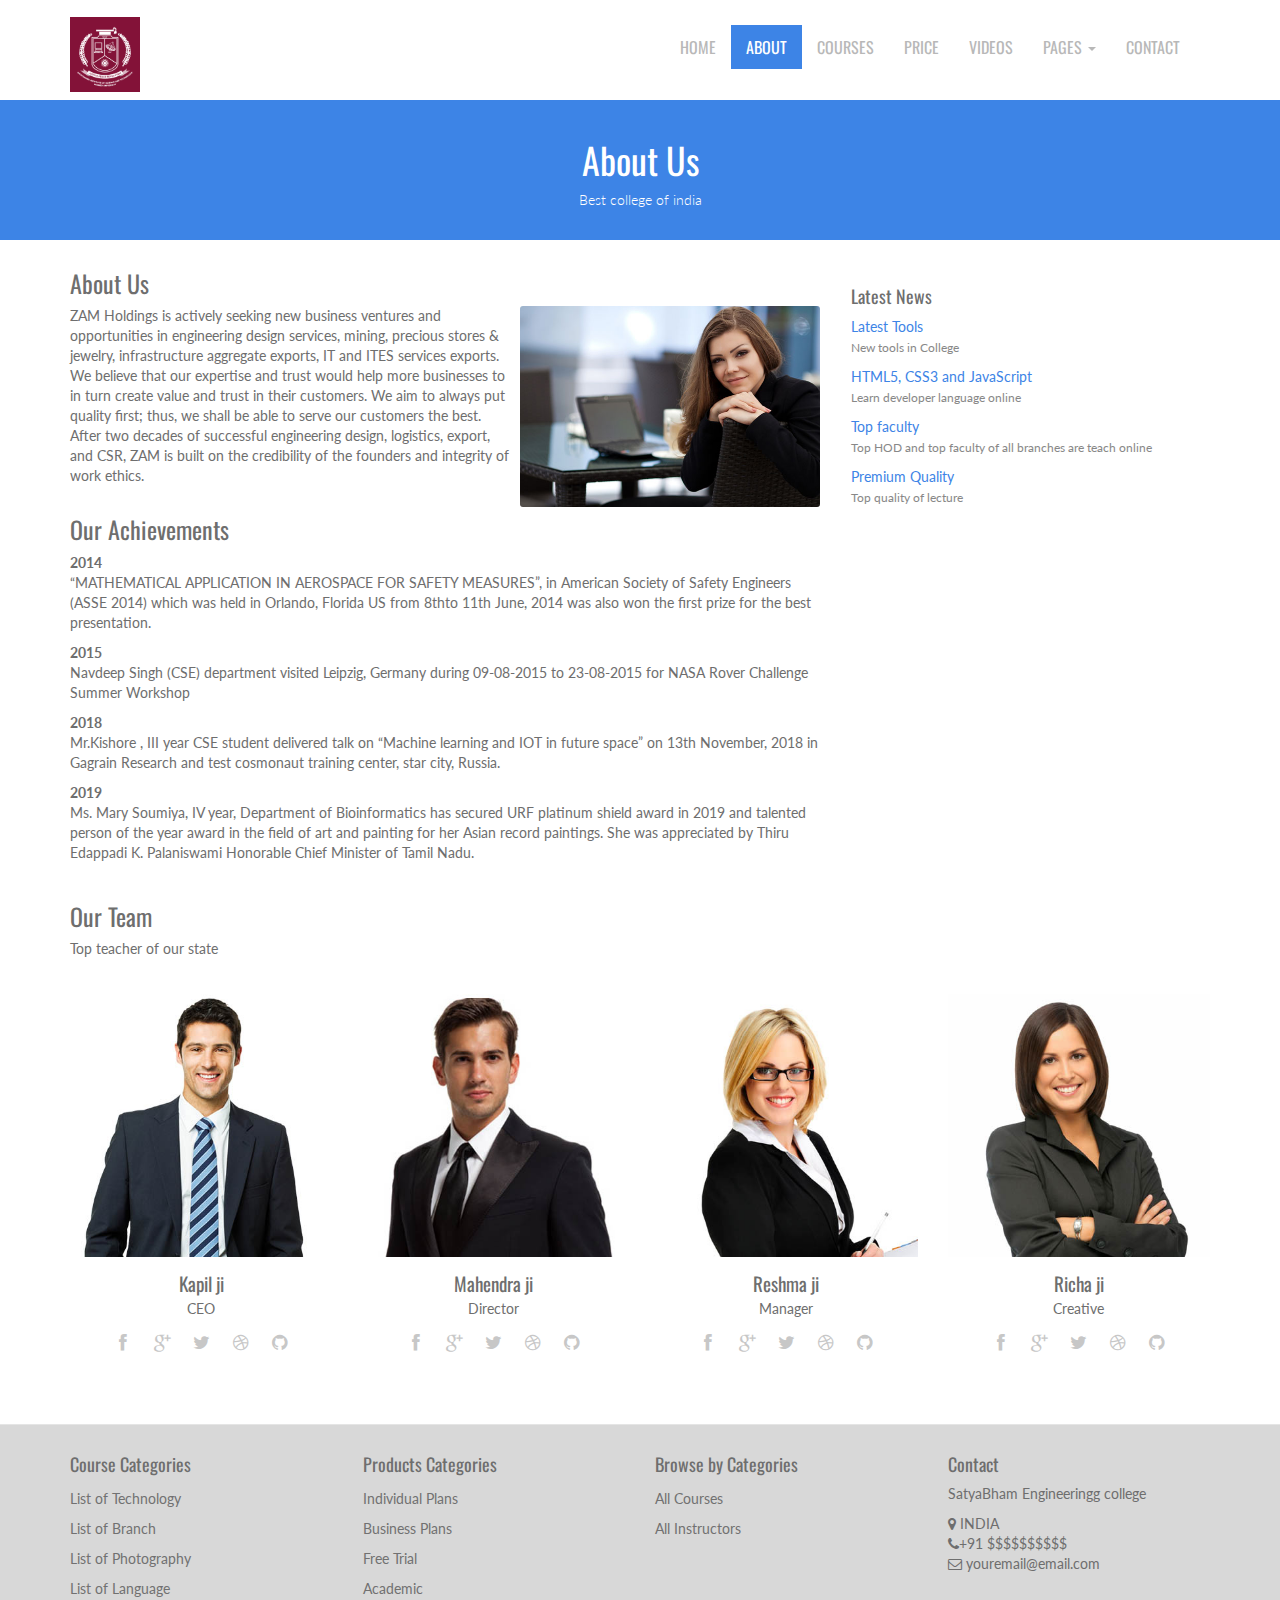
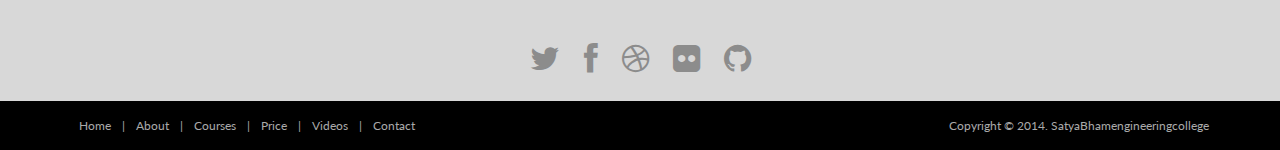
<file: about.html>
<!DOCTYPE html>
<html lang="en">
<head>
    <meta charset="utf-8">
    <meta name="viewport" content="width=device-width, initial-scale=1.0">
    <meta name="description" content="free-educational-responsive-web-template-webEdu">
    <meta name="author" content="webThemez.com">
    <title>Get Education online</title>
    <link rel="favicon" href="assets/images/favicon.png">
    <link rel="stylesheet" media="screen" href="http://fonts.googleapis.com/css?family=Open+Sans:300,400,700">
    <link rel="stylesheet" href="assets/css/bootstrap.min.css">
    <link rel="stylesheet" href="assets/css/font-awesome.min.css">
    <!-- Custom styles for our template -->
    <link rel="stylesheet" href="assets/css/bootstrap-theme.css" media="screen">
    <link rel="stylesheet" href="assets/css/style.css">
    <!-- HTML5 shim and Respond.js IE8 support of HTML5 elements and media queries -->
    <!--[if lt IE 9]>
	<script src="assets/js/html5shiv.js"></script>
	<script src="assets/js/respond.min.js"></script>
	<![endif]-->
</head>

<body>
    <!-- Fixed navbar -->
    <div class="navbar navbar-inverse">
        <div class="container">
            <div class="navbar-header">
                <!-- Button for smallest screens -->
                <button type="button" class="navbar-toggle" data-toggle="collapse" data-target=".navbar-collapse"><span class="icon-bar"></span><span class="icon-bar"></span><span class="icon-bar"></span></button>
                <a class="navbar-brand" href="index.html">
                    <img src="assets/images/logo.png" alt="Techro HTML5 template"></a>
            </div>
            <div class="navbar-collapse collapse">
                <ul class="nav navbar-nav pull-right mainNav">
                    <li><a href="index.html">Home</a></li>
                    <li class="active"><a href="about.html">About</a></li>
                   	<li><a href="courses.html">Courses</a></li>
					<li><a href="price.html">Price</a></li>
					<li><a href="videos.html">Videos</a></li>
                    <li class="dropdown">
                        <a href="#" class="dropdown-toggle" data-toggle="dropdown">Pages <b class="caret"></b></a>
                        <ul class="dropdown-menu">
                            <li><a href="sidebar-right.html">Right Sidebar</a></li>
                            <li><a href="#">Dummy Link1</a></li>
                            <li><a href="#">Dummy Link2</a></li>
                            <li><a href="#">Dummy Link3</a></li>
                        </ul>
                    </li>
                    <li><a href="contact.html">Contact</a></li>
                </ul>
            </div>
            <!--/.nav-collapse -->
        </div>
    </div>
    <!-- /.navbar -->

 	<header id="head" class="secondary">
            <div class="container">
                    <h1>About Us</h1>
                    <p>Best college of india</p>
                </div>
    </header>


    <!-- container -->
    <section class="container">
        <div class="row">
            <!-- main content -->
            <section class="col-sm-8 maincontent">
                <h3>About Us</h3>
                <p>
                    <img src="assets/images/about.jpg" alt="" class="img-rounded pull-right" width="300">
                    ZAM Holdings is actively seeking new business ventures and opportunities in engineering design services, mining, precious stores & jewelry, infrastructure aggregate exports, IT and ITES services exports. We believe that our expertise and trust would help more businesses to in turn create value and trust in their customers. We aim to always put quality first; thus, we shall be able to serve our customers the best. After two decades of successful engineering design, logistics, export, and CSR, ZAM is built on the credibility of the founders and integrity of work ethics.

                </p>
                
                <h3>Our Achievements</h3>
                <strong>2014</strong>
                <p>“MATHEMATICAL APPLICATION IN AEROSPACE FOR SAFETY MEASURES”, in American Society of Safety

Engineers (ASSE 2014) which was held in Orlando, Florida US from 8thto 11th June, 2014 was also won the first

prize for the best presentation.</p>
                <strong>2015</strong>
                <p>Navdeep Singh (CSE) department visited Leipzig, Germany during 09-08-2015 to 23-08-2015 for NASA Rover

Challenge Summer Workshop</p>
                <strong>2018</strong>
                <p>Mr.Kishore ,  III year CSE student delivered talk on “Machine learning and IOT in future space” on  13th November, 2018 in

Gagrain Research and test cosmonaut training center, star city, Russia.</p>
				<strong>2019</strong>
                <p>Ms. Mary Soumiya, IV year, Department of Bioinformatics has secured URF platinum shield award in 2019 and talented person of the year award in the field of art and painting for her Asian record paintings. She was appreciated by Thiru Edappadi K. Palaniswami Honorable Chief Minister of Tamil Nadu.
			</section>
			<!-- /main -->

            <!-- Sidebar -->
            <aside class="col-sm-4 sidebar sidebar-right">

                <div class="panel">
                    <h4>Latest News</h4>
                    <ul class="list-unstyled list-spaces">
                        <li><a href="">Latest Tools</a><br>
                            <span class="small text-muted">New tools in College</span></li>
                        <li><a href="">HTML5, CSS3 and JavaScript</a><br>
                            <span class="small text-muted">Learn developer language online</span></li>
                        <li><a href="">Top faculty </a><br>
                            <span class="small text-muted">Top HOD and top faculty of all branches are teach online</span></li>
                        <li><a href="">Premium Quality</a><br>
                            <span class="small text-muted">Top quality of lecture</span></li>
                    </ul>
                </div>

            </aside>
            <!-- /Sidebar -->

        </div>
    </section>
    <!-- /container -->
    <section class="team-content">
        <div class="container">
            <div class="row">
                <div class="col-md-12">
                    <h3>Our Team</h3>
                    <p>Top teacher of our state </p>
                    <br />
                </div>
            </div>
            <div class="row">

                <div class="col-md-3 col-sm-6 col-xs-6">
                    <!-- Team Member -->
                    <div class="team-member">
                        <!-- Image Hover Block -->
                        <div class="member-img">
                            <!-- Image  -->
                            <img class="img-responsive" src="assets/images/photo-1.jpg" alt="">
                        </div>
                        <!-- Member Details -->
                        <h4>Kapil ji</h4>
                        <!-- Designation -->
                        <span class="pos">CEO</span>
                        <div class="team-socials">
                            <a href="#"><i class="fa fa-facebook"></i></a>
                            <a href="#"><i class="fa fa-google-plus"></i></a>
                            <a href="#"><i class="fa fa-twitter"></i></a>
                            <a href="#"><i class="fa fa-dribbble"></i></a>
                            <a href="#"><i class="fa fa-github"></i></a>
                        </div>
                    </div>
                </div>
                <div class="col-md-3 col-sm-6 col-xs-6">
                    <!-- Team Member -->
                    <div class="team-member pDark">
                        <!-- Image Hover Block -->
                        <div class="member-img">
                            <!-- Image  -->
                            <img class="img-responsive" src="assets/images/photo-2.jpg" alt="">
                        </div>
                        <!-- Member Details -->
                        <h4>Mahendra ji </h4>
                        <!-- Designation -->
                        <span class="pos">Director</span>
                        <div class="team-socials">
                            <a href="#"><i class="fa fa-facebook"></i></a>
                            <a href="#"><i class="fa fa-google-plus"></i></a>
                            <a href="#"><i class="fa fa-twitter"></i></a>
                            <a href="#"><i class="fa fa-dribbble"></i></a>
                            <a href="#"><i class="fa fa-github"></i></a>
                        </div>
                    </div>
                </div>
                <div class="col-md-3 col-sm-6 col-xs-6">
                    <!-- Team Member -->
                    <div class="team-member pDark">
                        <!-- Image Hover Block -->
                        <div class="member-img">
                            <!-- Image  -->
                            <img class="img-responsive" src="assets/images/photo-3.jpg" alt="">
                        </div>
                        <!-- Member Details -->
                        <h4>Reshma ji</h4>
                        <!-- Designation -->
                        <span class="pos">Manager</span>
                        <div class="team-socials">
                            <a href="#"><i class="fa fa-facebook"></i></a>
                            <a href="#"><i class="fa fa-google-plus"></i></a>
                            <a href="#"><i class="fa fa-twitter"></i></a>
                            <a href="#"><i class="fa fa-dribbble"></i></a>
                            <a href="#"><i class="fa fa-github"></i></a>
                        </div>
                    </div>
                </div>
                <div class="col-md-3 col-sm-6 col-xs-6">
                    <!-- Team Member -->
                    <div class="team-member pDark">
                        <!-- Image Hover Block -->
                        <div class="member-img">
                            <!-- Image  -->
                            <img class="img-responsive" src="assets/images/photo-4.jpg" alt="">
                        </div>
                        <!-- Member Details -->
                        <h4>Richa ji</h4>
                        <!-- Designation -->
                        <span class="pos">Creative</span>
                        <div class="team-socials">
                            <a href="#"><i class="fa fa-facebook"></i></a>
                            <a href="#"><i class="fa fa-google-plus"></i></a>
                            <a href="#"><i class="fa fa-twitter"></i></a>
                            <a href="#"><i class="fa fa-dribbble"></i></a>
                            <a href="#"><i class="fa fa-github"></i></a>
                        </div>
                    </div>
                </div>
            </div>
        </div>
    </section>
  <footer id="footer">
 
		<div class="container">
   <div class="row">
  <div class="footerbottom">
    <div class="col-md-3 col-sm-6">
      <div class="footerwidget">
        <h4>
          Course Categories
        </h4>
        <div class="menu-course">
          <ul class="menu">
            <li><a href="#">
                List of Technology 
              </a>
            </li>
            <li><a href="#">
                List of Branch
              </a>
            </li>
            <li><a href="#">
                List of Photography
              </a>
            </li>
            <li><a href="#">
               List of Language
              </a>
            </li>
          </ul>
        </div>
      </div>
    </div>
    <div class="col-md-3 col-sm-6">
      <div class="footerwidget">
        <h4>
          Products Categories
        </h4>
        <div class="menu-course">
          <ul class="menu">
            <li> <a href="#">
                Individual Plans  </a>
            </li>
            <li><a href="#">
                Business Plans
              </a>
            </li>
            <li><a href="#">
                Free Trial
              </a>
            </li>
            <li><a href="#">
                Academic
              </a>
            </li>
          </ul>
        </div>
      </div>
    </div>
    <div class="col-md-3 col-sm-6">
      <div class="footerwidget">
        <h4>
          Browse by Categories
        </h4>
        <div class="menu-course">
          <ul class="menu">
            <li><a href="#">
                All Courses
              </a>
            </li>
            <li> <a href="#">
                All Instructors
              </a>
            </li>
            
          </ul>
        </div>
      </div>
    </div>
    <div class="col-md-3 col-sm-6"> 
            	<div class="footerwidget"> 
                         <h4>Contact</h4> 
                        <p>SatyaBham  Engineeringg college</p>
            <div class="contact-info"> 
            <i class="fa fa-map-marker"></i> INDIA<br>
            <i class="fa fa-phone"></i>+91 $$$$$$$$$$<br>
             <i class="fa fa-envelope-o"></i> youremail@email.com
              </div> 
                </div><!-- end widget --> 
    </div>
  </div>
</div>
			<div class="social text-center">
				<a href="#"><i class="fa fa-twitter"></i></a>
				<a href="#"><i class="fa fa-facebook"></i></a>
				<a href="#"><i class="fa fa-dribbble"></i></a>
				<a href="#"><i class="fa fa-flickr"></i></a>
				<a href="#"><i class="fa fa-github"></i></a>
			</div>

			<div class="clear"></div>
			<!--CLEAR FLOATS-->
		</div>
		<div class="footer2">
			<div class="container">
				<div class="row">

					<div class="col-md-6 panel">
						<div class="panel-body">
							<p class="simplenav">
								<a href="index.html">Home</a> | 
								<a href="about.html">About</a> |
								<a href="courses.html">Courses</a> |
								<a href="price.html">Price</a> |
								<a href="videos.html">Videos</a> |
								<a href="contact.html">Contact</a>
							</p>
						</div>
					</div>

					<div class="col-md-6 panel">
						<div class="panel-body">
							<p class="text-right">
								Copyright &copy; 2014. SatyaBhamengineeringcollege </a>
							</p>
						</div>
					</div>

				</div>
				<!-- /row of panels -->
			</div>
		</div>
	</footer>

    <!-- JavaScript libs are placed at the end of the document so the pages load faster -->
    <script src="http://ajax.googleapis.com/ajax/libs/jquery/1.10.2/jquery.min.js"></script>
    <script src="http://netdna.bootstrapcdn.com/bootstrap/3.0.0/js/bootstrap.min.js"></script>
    <script src="assets/js/custom.js"></script>
</body>
</html>
</file>
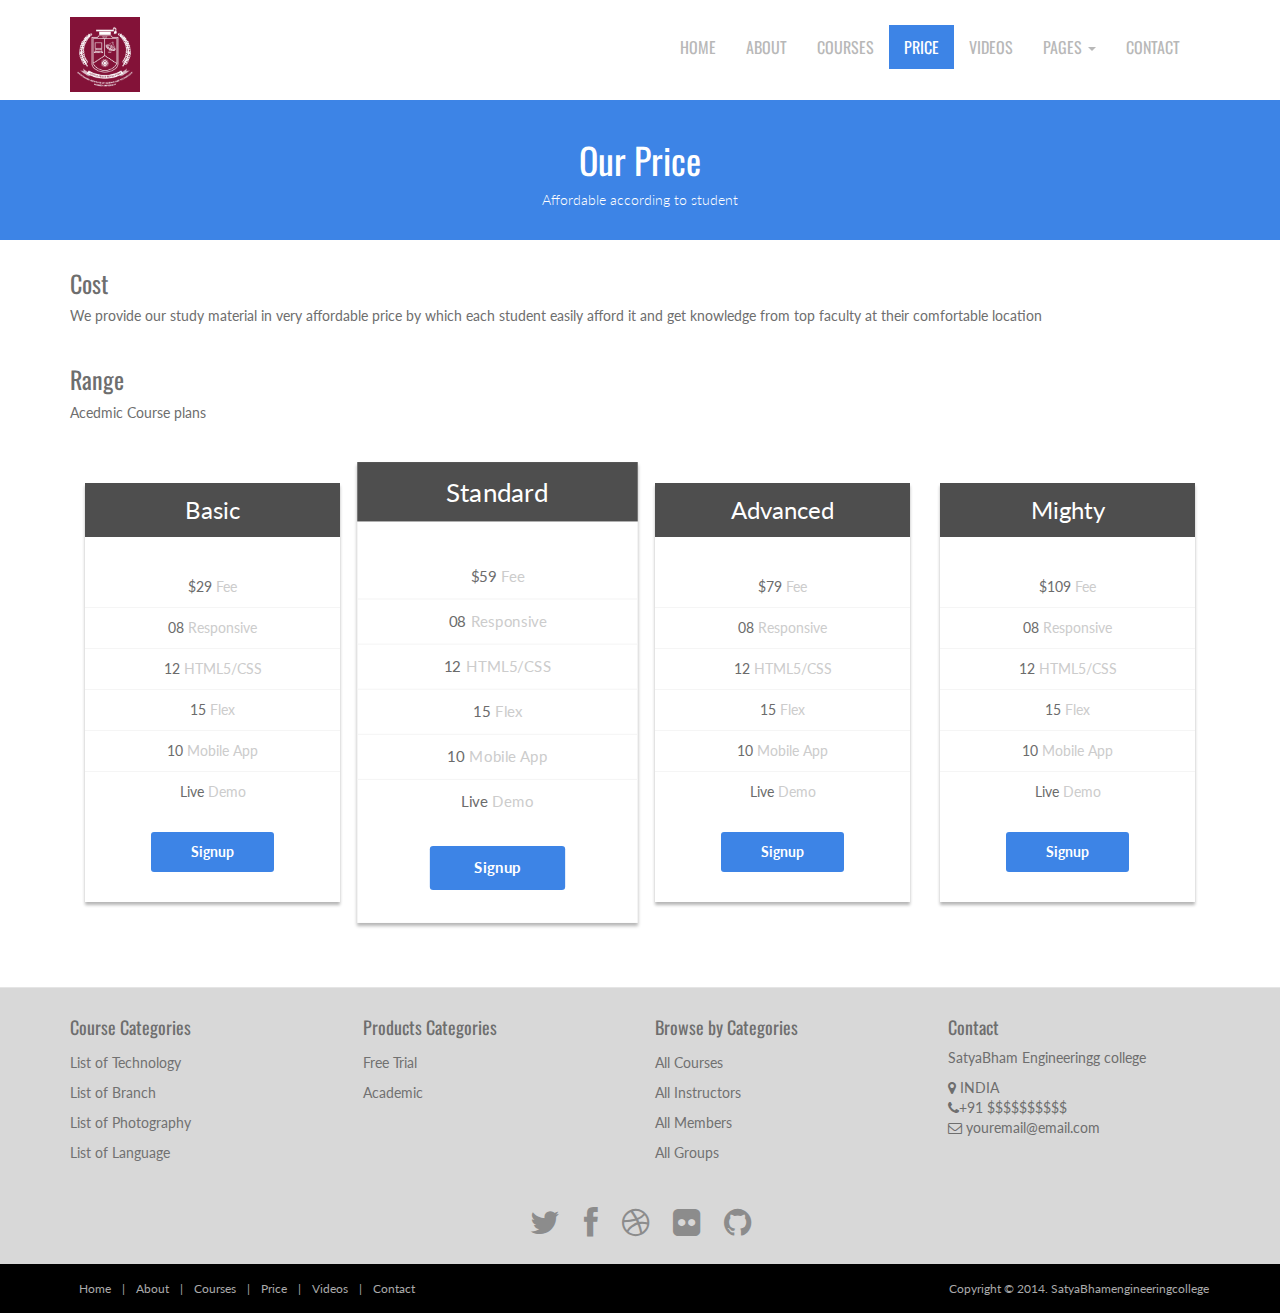
<file: price.html>
<!DOCTYPE html>
<html lang="en">
<head>
	<meta charset="utf-8">
	<meta name="viewport" content="width=device-width, initial-scale=1.0">
	<meta name="description" content="free-educational-responsive-web-template-webEdu">
	<meta name="author" content="webThemez.com">
	<title>About - SatyaBham  Engineeringg college</title>
	<link rel="favicon" href="assets/images/favicon.png">
	<link rel="stylesheet" media="screen" href="http://fonts.googleapis.com/css?family=Open+Sans:300,400,700">
	<link rel="stylesheet" href="assets/css/bootstrap.min.css">
	<link rel="stylesheet" href="assets/css/font-awesome.min.css">
	<!-- Custom styles for our template -->
	<link rel="stylesheet" href="assets/css/bootstrap-theme.css" media="screen">
	<link rel="stylesheet" href="assets/css/style.css">
	<!-- HTML5 shim and Respond.js IE8 support of HTML5 elements and media queries -->
	<!--[if lt IE 9]>
	<script src="assets/js/html5shiv.js"></script>
	<script src="assets/js/respond.min.js"></script>
	<![endif]-->
</head>

<body>
	<!-- Fixed navbar -->
	<div class="navbar navbar-inverse">
		<div class="container">
			<div class="navbar-header">
				<!-- Button for smallest screens -->
				<button type="button" class="navbar-toggle" data-toggle="collapse" data-target=".navbar-collapse"><span class="icon-bar"></span><span class="icon-bar"></span><span class="icon-bar"></span></button>
				<a class="navbar-brand" href="index.html">
					<img src="assets/images/logo.png" alt="Techro HTML5 template"></a>
			</div>
			<div class="navbar-collapse collapse">
				<ul class="nav navbar-nav pull-right mainNav">
					<li><a href="index.html">Home</a></li>
					<li><a href="about.html">About</a></li>
						<li><a href="courses.html">Courses</a></li>
					<li class="active"><a href="price.html">Price</a></li>
					<li><a href="videos.html">Videos</a></li>
					<li class="dropdown">
						<a href="#" class="dropdown-toggle" data-toggle="dropdown">Pages <b class="caret"></b></a>
						<ul class="dropdown-menu">
							<li><a href="sidebar-right.html">Right Sidebar</a></li>
							<li><a href="#">Dummy Link1</a></li>
							<li><a href="#">Dummy Link2</a></li>
							<li><a href="#">Dummy Link3</a></li>
						</ul>
					</li>
					<li><a href="contact.html">Contact</a></li>
				</ul>
			</div>
			<!--/.nav-collapse -->
		</div>
	</div>
	<!-- /.navbar -->

		<header id="head" class="secondary">
            <div class="container">
                    <h1>Our Price</h1>
                    <p>Affordable according to student</p>
                </div>
    </header>


	<!-- container -->
	<div class="container">
		<div class="row">
			<!-- Article content -->
			<section class="col-sm-12 maincontent">
				<h3>Cost</h3>
				<p>
					We provide our study material in very affordable price by which each student easily afford it and get knowledge from top faculty at their comfortable location 

			</section>
		</div>
	</div>
	<!-- /container -->

	<section class="container">
		<div class="heading">
			<!-- Heading -->
			<h3>Range</h3>
			<p>Acedmic Course plans</p>
			<br />
		</div>
		<div class="row flat">
			<div class="col-lg-3 col-md-3 col-xs-6">
				<ul class="plan plan1">
					<li class="plan-name">Basic
					</li>
					<li class="plan-price">
						<strong>$29</strong> Fee
					</li>
					<li>
						<strong>08</strong> Responsive
					</li>
					<li>
						<strong>12</strong> HTML5/CSS
					</li>
					<li>
						<strong>15</strong> Flex
					</li>
					<li>
						<strong>10</strong> Mobile App
					</li>
					<li>
						<strong>Live</strong> Demo
					</li>
					<li class="plan-action">
						<a href="#" class="btn">Signup</a>
					</li>
				</ul>
			</div>

			<div class="col-lg-3 col-md-3 col-xs-6">
				<ul class="plan plan2 featured">
					<li class="plan-name">Standard
					</li>
					<li class="plan-price">
						<strong>$59</strong> Fee
					</li>
					<li>
						<strong>08</strong> Responsive
					</li>
					<li>
						<strong>12</strong> HTML5/CSS
					</li>
					<li>
						<strong>15</strong> Flex
					</li>
					<li>
						<strong>10</strong> Mobile App
					</li>
					<li>
						<strong>Live</strong> Demo
					</li>
					<li class="plan-action">
						<a href="#" class="btn">Signup</a>
					</li>
				</ul>
			</div>

			<div class="col-lg-3 col-md-3 col-xs-6">
				<ul class="plan plan3">
					<li class="plan-name">Advanced
					</li>
					<li class="plan-price">
						<strong>$79</strong> Fee
					</li>
					<li>
						<strong>08</strong> Responsive
					</li>
					<li>
						<strong>12</strong> HTML5/CSS
					</li>
					<li>
						<strong>15</strong> Flex
					</li>
					<li>
						<strong>10</strong> Mobile App
					</li>
					<li>
						<strong>Live</strong> Demo
					</li>
					<li class="plan-action">
						<a href="#" class="btn">Signup</a>
					</li>
				</ul>
			</div>

			<div class="col-lg-3 col-md-3 col-xs-6">
				<ul class="plan plan4">
					<li class="plan-name">Mighty
					</li>
					<li class="plan-price">
						<strong>$109</strong> Fee
					</li>
					<li>
						<strong>08</strong> Responsive
					</li>
					<li>
						<strong>12</strong> HTML5/CSS
					</li>
					<li>
						<strong>15</strong> Flex
					</li>
					<li>
						<strong>10</strong> Mobile App
					</li>
					<li>
						<strong>Live</strong> Demo
					</li>
					<li class="plan-action">
						<a href="#" class="btn">Signup</a>
					</li>
				</ul>
			</div>
		</div>
	</section>
 <footer id="footer">
 
		<div class="container">
   <div class="row">
  <div class="footerbottom">
    <div class="col-md-3 col-sm-6">
      <div class="footerwidget">
        <h4>
          Course Categories
        </h4>
        <div class="menu-course">
          <ul class="menu">
            <li><a href="#">
                List of Technology 
              </a>
            </li>
            <li><a href="#">
                List of Branch
              </a>
            </li>
            <li><a href="#">
                List of Photography
              </a>
            </li>
            <li><a href="#">
               List of Language
              </a>
            </li>
          </ul>
        </div>
      </div>
    </div>
    <div class="col-md-3 col-sm-6">
      <div class="footerwidget">
        <h4>
          Products Categories
        </h4>
        <div class="menu-course">
          <ul class="menu">
            
            <li><a href="#">
                Free Trial
              </a>
            </li>
            <li><a href="#">
                Academic
              </a>
            </li>
          </ul>
        </div>
      </div>
    </div>
    <div class="col-md-3 col-sm-6">
      <div class="footerwidget">
        <h4>
          Browse by Categories
        </h4>
        <div class="menu-course">
          <ul class="menu">
            <li><a href="#">
                All Courses
              </a>
            </li>
            <li> <a href="#">
                All Instructors
              </a>
            </li>
            <li><a href="#">
                All Members
              </a>
            </li>
            <li>
              <a href="#">
                All Groups
              </a>
            </li>
          </ul>
        </div>
      </div>
    </div>
    <div class="col-md-3 col-sm-6"> 
            	<div class="footerwidget"> 
                         <h4>Contact</h4> 
                        <p>SatyaBham  Engineeringg college</p>
            <div class="contact-info"> 
            <i class="fa fa-map-marker"></i> INDIA <br>
            <i class="fa fa-phone"></i>+91 $$$$$$$$$$<br>
             <i class="fa fa-envelope-o"></i> youremail@email.com
              </div> 
                </div><!-- end widget --> 
    </div>
  </div>
</div>
			<div class="social text-center">
				<a href="#"><i class="fa fa-twitter"></i></a>
				<a href="#"><i class="fa fa-facebook"></i></a>
				<a href="#"><i class="fa fa-dribbble"></i></a>
				<a href="#"><i class="fa fa-flickr"></i></a>
				<a href="#"><i class="fa fa-github"></i></a>
			</div>

			<div class="clear"></div>
			<!--CLEAR FLOATS-->
		</div>
		<div class="footer2">
			<div class="container">
				<div class="row">

					<div class="col-md-6 panel">
						<div class="panel-body">
							<p class="simplenav">
								<a href="index.html">Home</a> | 
								<a href="about.html">About</a> |
								<a href="courses.html">Courses</a> |
								<a href="price.html">Price</a> |
								<a href="videos.html">Videos</a> |
								<a href="contact.html">Contact</a>
							</p>
						</div>
					</div>

					<div class="col-md-6 panel">
						<div class="panel-body">
							<p class="text-right">
								Copyright &copy; 2014. SatyaBhamengineeringcollege</a>
							</p>
						</div>
					</div>

				</div>
				<!-- /row of panels -->
			</div>
		</div>
	</footer>

	<!-- JavaScript libs are placed at the end of the document so the pages load faster -->
	<script src="http://ajax.googleapis.com/ajax/libs/jquery/1.10.2/jquery.min.js"></script>
	<script src="http://netdna.bootstrapcdn.com/bootstrap/3.0.0/js/bootstrap.min.js"></script>
	<script src="assets/js/custom.js"></script>
</body>
</html>
</file>
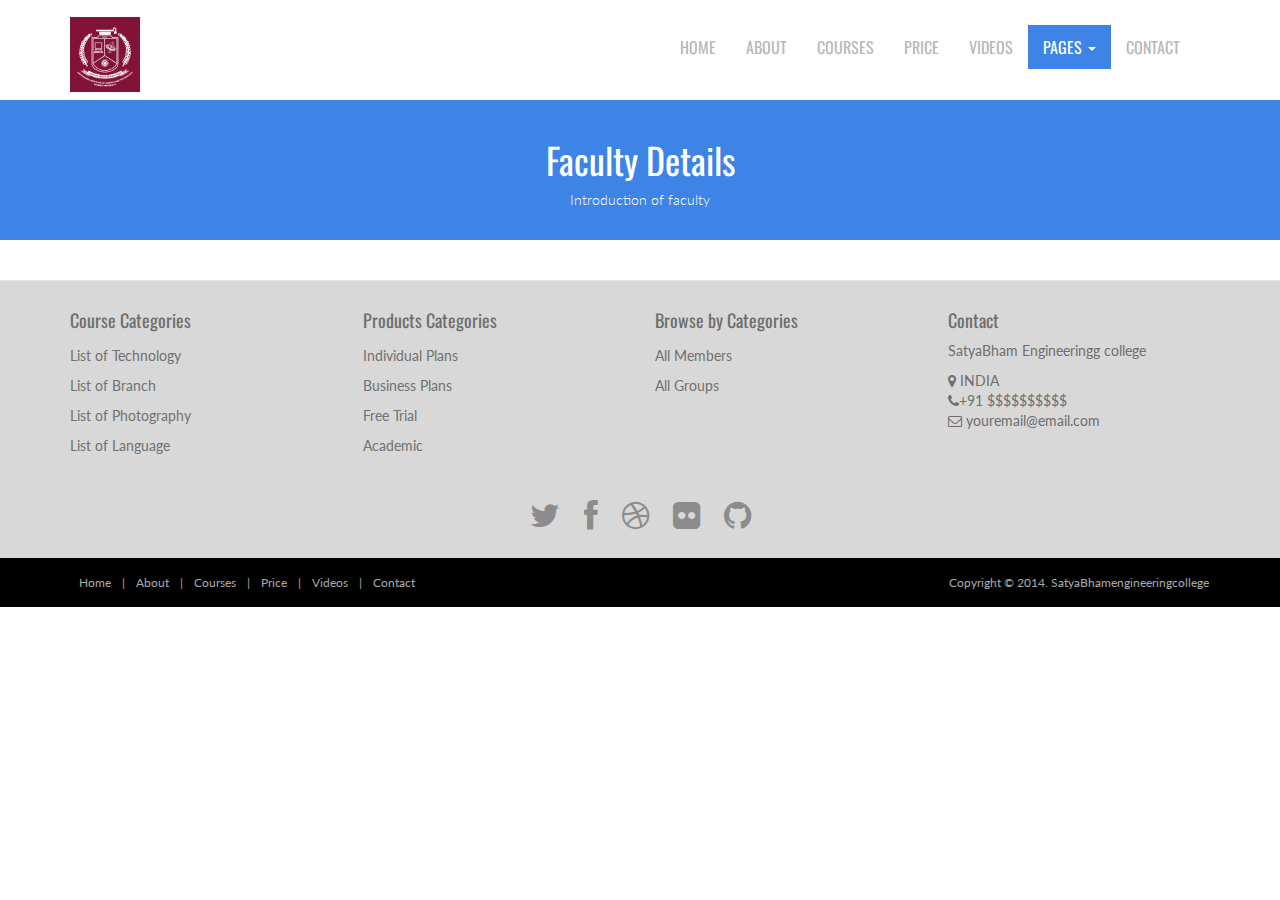
<file: sidebar-right.html>
<!DOCTYPE html>
<html lang="en">
<head>
	<meta charset="utf-8">
	<meta name="viewport" content="width=device-width, initial-scale=1.0">
	<meta name="description" content="free-educational-responsive-web-template-webEdu">
	<meta name="author" content="webThemez.com">
	<title>SatyaBham engineering college</title>
	<link rel="favicon" href="assets/images/favicon.png">
	<link rel="stylesheet" media="screen" href="http://fonts.googleapis.com/css?family=Open+Sans:300,400,700">
	<link rel="stylesheet" href="assets/css/bootstrap.min.css">
	<link rel="stylesheet" href="assets/css/font-awesome.min.css">
	<!-- Custom styles-->
	<link rel="stylesheet" href="assets/css/bootstrap-theme.css" media="screen">
	<link rel="stylesheet" href="assets/css/style.css">
	<!-- HTML5 shim and Respond.js IE8 support of HTML5 elements and media queries -->
	<!--[if lt IE 9]>
	<script src="assets/js/html5shiv.js"></script>
	<script src="assets/js/respond.min.js"></script>
	<![endif]-->
</head>

<body>
	<!-- Fixed navbar -->
	<div class="navbar navbar-inverse">
		<div class="container">
			<div class="navbar-header">
				<!-- Button for smallest screens -->
				<button type="button" class="navbar-toggle" data-toggle="collapse" data-target=".navbar-collapse"><span class="icon-bar"></span><span class="icon-bar"></span><span class="icon-bar"></span></button>
				<a class="navbar-brand" href="index.html">
					<img src="assets/images/logo.png" alt="Techro HTML5 template"></a>
			</div>
			<div class="navbar-collapse collapse">
				<ul class="nav navbar-nav pull-right mainNav">
					<li><a href="index.html">Home</a></li>
					<li><a href="about.html">About</a></li>
					<li><a href="courses.html">Courses</a></li>
					<li><a href="price.html">Price</a></li>
					<li><a href="videos.html">Videos</a></li>
					<li class="dropdown active">
						<a href="#" class="dropdown-toggle" data-toggle="dropdown">Pages <b class="caret"></b></a>
						<ul class="dropdown-menu">
							<li><a href="sidebar-right.html">Right Sidebar</a></li>
							<li><a href="#">Dummy Link1</a></li>
							<li><a href="#">Dummy Link2</a></li>
							<li><a href="#">Dummy Link3</a></li>
						</ul>
					</li>
					<li><a href="contact.html">Contact</a></li>
				</ul>
			</div>
			<!--/.nav-collapse -->
		</div>
	</div>
	<!-- /.navbar -->

	<header id="head" class="secondary">
            <div class="container">
                    <h1>Faculty Details</h1>
                    <p>Introduction of faculty</p>
                </div>
    </header>

	<!-- container -->
	
	<!-- /container -->
 <footer id="footer">
 
		<div class="container">
   <div class="row">
  <div class="footerbottom">
    <div class="col-md-3 col-sm-6">
      <div class="footerwidget">
        <h4>
          Course Categories
        </h4>
        <div class="menu-course">
          <ul class="menu">
            <li><a href="#">
                List of Technology 
              </a>
            </li>
            <li><a href="#">
                List of Branch
              </a>
            </li>
            <li><a href="#">
                List of Photography
              </a>
            </li>
            <li><a href="#">
               List of Language
              </a>
            </li>
          </ul>
        </div>
      </div>
    </div>
    <div class="col-md-3 col-sm-6">
      <div class="footerwidget">
        <h4>
          Products Categories
        </h4>
        <div class="menu-course">
          <ul class="menu">
            <li> <a href="#">
                Individual Plans  </a>
            </li>
            <li><a href="#">
                Business Plans
              </a>
            </li>
            <li><a href="#">
                Free Trial
              </a>
            </li>
            <li><a href="#">
                Academic
              </a>
            </li>
          </ul>
        </div>
      </div>
    </div>
    <div class="col-md-3 col-sm-6">
      <div class="footerwidget">
        <h4>
          Browse by Categories
        </h4>
        <div class="menu-course">
          <ul class="menu">
            
            <li><a href="#">
                All Members
              </a>
            </li>
            <li>
              <a href="#">
                All Groups
              </a>
            </li>
          </ul>
        </div>
      </div>
    </div>
    <div class="col-md-3 col-sm-6"> 
            	<div class="footerwidget"> 
                         <h4>Contact</h4> 
                        <p>SatyaBham  Engineeringg college</p>
            <div class="contact-info"> 
            <i class="fa fa-map-marker"></i> INDIA<br>
            <i class="fa fa-phone"></i>+91 $$$$$$$$$$<br>
             <i class="fa fa-envelope-o"></i> youremail@email.com
              </div> 
                </div><!-- end widget --> 
    </div>
  </div>
</div>
			<div class="social text-center">
				<a href="#"><i class="fa fa-twitter"></i></a>
				<a href="#"><i class="fa fa-facebook"></i></a>
				<a href="#"><i class="fa fa-dribbble"></i></a>
				<a href="#"><i class="fa fa-flickr"></i></a>
				<a href="#"><i class="fa fa-github"></i></a>
			</div>

			<div class="clear"></div>
			<!--CLEAR FLOATS-->
		</div>
		<div class="footer2">
			<div class="container">
				<div class="row">

					<div class="col-md-6 panel">
						<div class="panel-body">
							<p class="simplenav">
								<a href="index.html">Home</a> | 
								<a href="about.html">About</a> |
								<a href="courses.html">Courses</a> |
								<a href="price.html">Price</a> |
								<a href="videos.html">Videos</a> |
								<a href="contact.html">Contact</a>
							</p>
						</div>
					</div>

					<div class="col-md-6 panel">
						<div class="panel-body">
							<p class="text-right">
								Copyright &copy; 2014. SatyaBhamengineeringcollege</a>
							</p>
						</div>
					</div>

				</div>
				<!-- /row of panels -->
			</div>
		</div>
	</footer>


	<!-- JavaScript libs are placed at the end of the document so the pages load faster -->
	<script src="http://ajax.googleapis.com/ajax/libs/jquery/1.10.2/jquery.min.js"></script>
	<script src="http://netdna.bootstrapcdn.com/bootstrap/3.0.0/js/bootstrap.min.js"></script>
	<script src="assets/js/custom.js"></script>
</body>
</html>
</file>
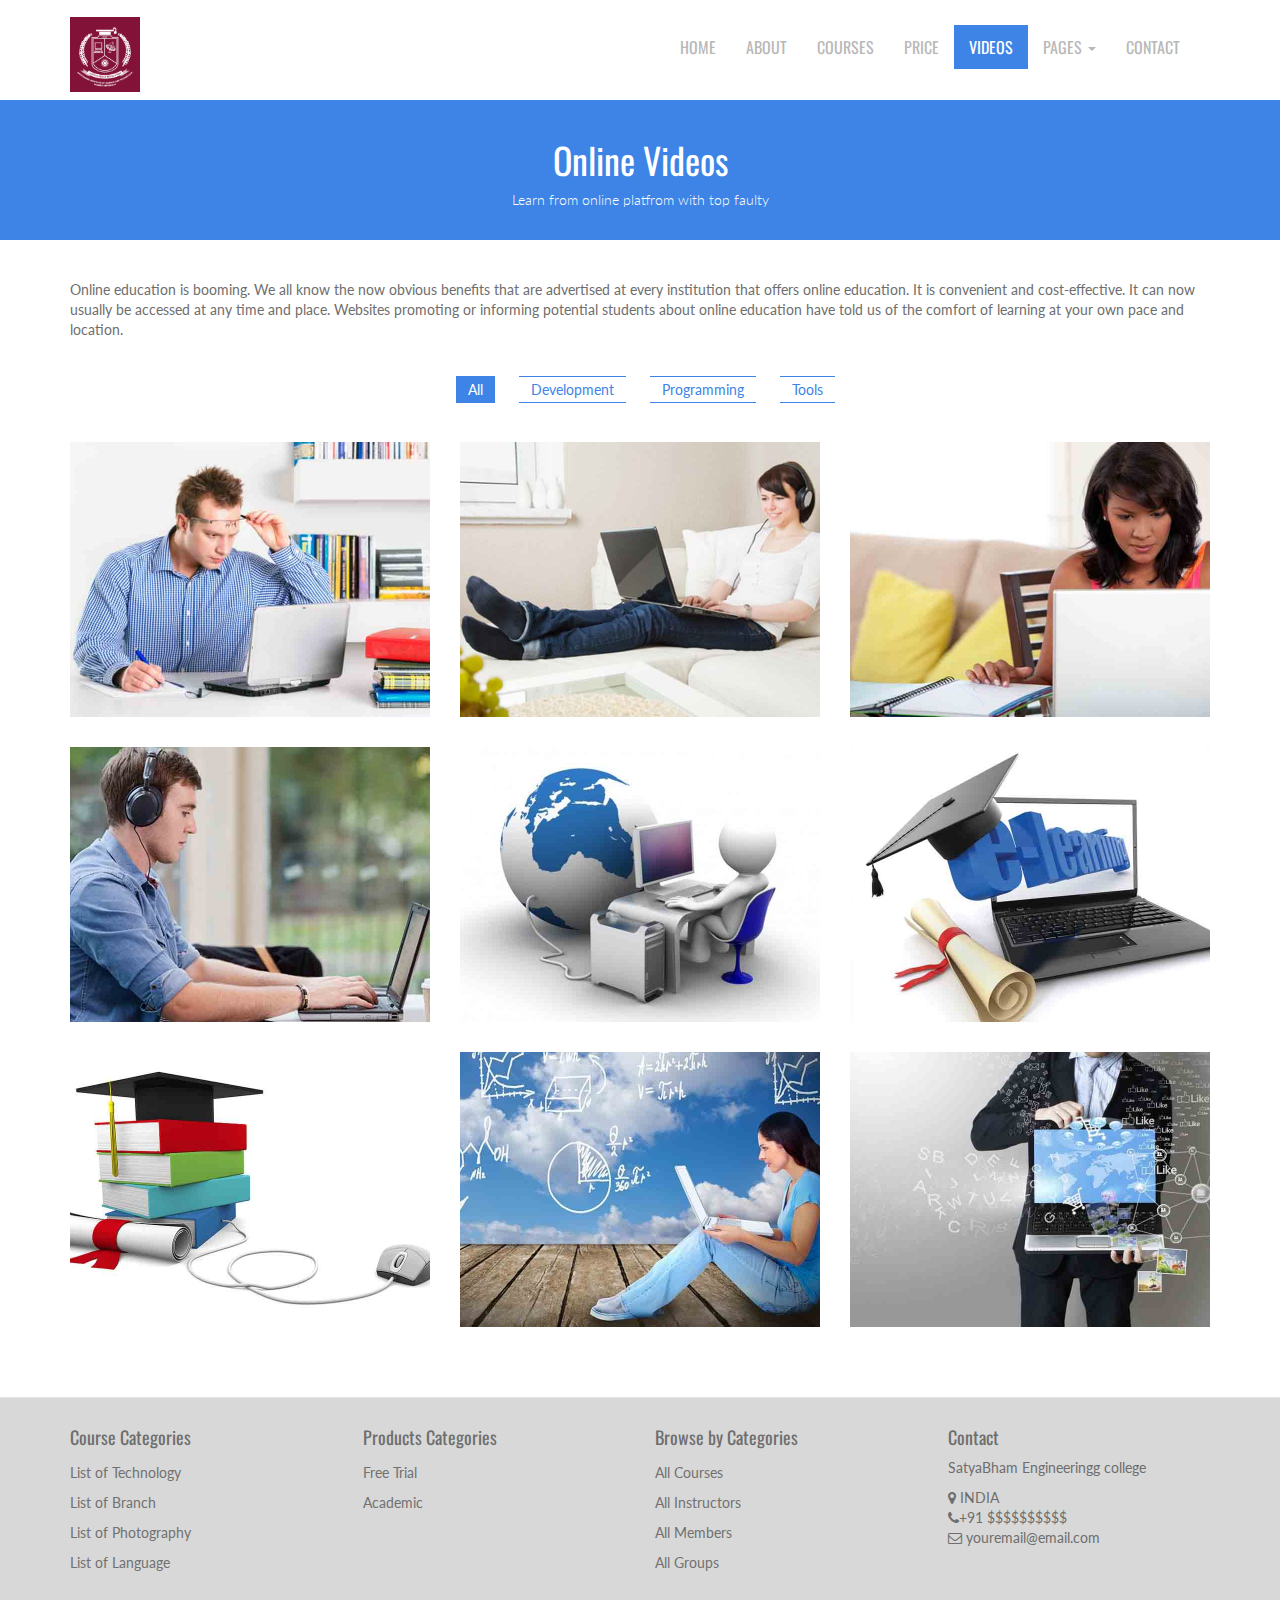
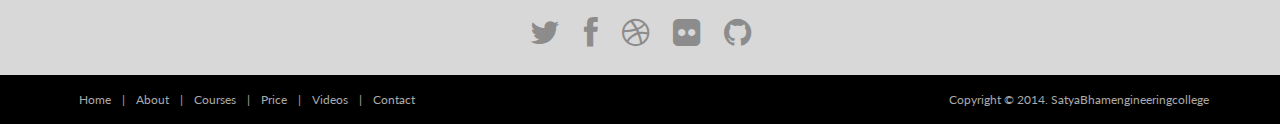
<file: videos.html>
<!DOCTYPE html>
<html lang="en">
<head>
	<meta charset="utf-8">
	<meta name="viewport" content="width=device-width, initial-scale=1.0">
	<meta name="description" content="free-educational-responsive-web-template-webEdu">
	<meta name="author" content="webThemez.com">
	<title>SatyaBham  Engineeringg college</title>
	<link rel="favicon" href="assets/images/favicon.png">
	<link rel="stylesheet" media="screen" href="http://fonts.googleapis.com/css?family=Open+Sans:300,400,700">
	<link rel="stylesheet" href="assets/css/bootstrap.min.css">
	<link rel="stylesheet" href="assets/css/font-awesome.min.css">
	<!-- Custom styles for our template -->
	<link rel="stylesheet" href="assets/css/bootstrap-theme.css" media="screen">
	<link rel="stylesheet" type="text/css" href="assets/css/isotope.css" media="screen" />
	<link rel="stylesheet" href="assets/js/fancybox/jquery.fancybox.css" type="text/css" media="screen" />
	<link rel="stylesheet" href="assets/css/style.css">
	<!-- HTML5 shim and Respond.js IE8 support of HTML5 elements and media queries -->
	<!--[if lt IE 9]>
	<script src="assets/js/html5shiv.js"></script>
	<script src="assets/js/respond.min.js"></script>
	<![endif]-->
</head>

<body>
	<!-- Fixed navbar -->
	<div class="navbar navbar-inverse">
		<div class="container">
			<div class="navbar-header">
				<!-- Button for smallest screens -->
				<button type="button" class="navbar-toggle" data-toggle="collapse" data-target=".navbar-collapse"><span class="icon-bar"></span><span class="icon-bar"></span><span class="icon-bar"></span></button>
				<a class="navbar-brand" href="index.html">
					<img src="assets/images/logo.png" alt="Techro HTML5 template"></a>
			</div>
			<div class="navbar-collapse collapse">
				<ul class="nav navbar-nav pull-right mainNav">
					<li><a href="index.html">Home</a></li>
					<li><a href="about.html">About</a></li>
						<li><a href="courses.html">Courses</a></li>
					<li><a href="price.html">Price</a></li>
					<li class="active"><a href="videos.html">Videos</a></li>
					<li class="dropdown">
						<a href="#" class="dropdown-toggle" data-toggle="dropdown">Pages <b class="caret"></b></a>
						<ul class="dropdown-menu">
							<li><a href="sidebar-right.html">Right Sidebar</a></li>
							<li><a href="#">Dummy Link1</a></li>
							<li><a href="#">Dummy Link2</a></li>
							<li><a href="#">Dummy Link3</a></li>
						</ul>
					</li>
					<li><a href="contact.html">Contact</a></li>
				</ul>
			</div>
			<!--/.nav-collapse -->
		</div>
	</div>
	<!-- /.navbar -->

		<header id="head" class="secondary">
            <div class="container">
                    <h1>Online Videos</h1>
                    <p>Learn from online platfrom with top faulty </p>
                </div>
    </header>


	<!-- container -->
	<section class="container">
		<div class="row">
			<div class="col-md-12">
				<section id="portfolio" class="page-section section appear clearfix">
					<br />
					<br />
					<p>
						Online education is booming. We all know the now obvious benefits that are advertised at every institution that offers online education. It is convenient and cost-effective. It can now usually be accessed at any time and place. Websites promoting or informing potential students about online education have told us of the comfort of learning at your own pace and location.
					<br />
						<br />
					</p>


					<div class="row">
						<nav id="filter" class="col-md-12 text-center">
							<ul>
								<li><a href="#" class="current btn-theme btn-small" data-filter="*">All</a></li>
								<li><a href="#" class="btn-theme btn-small" data-filter=".webdesign">Development</a></li>
								<li><a href="#" class="btn-theme btn-small" data-filter=".photography">Programming </a></li>
								<li><a href="#" class="btn-theme btn-small" data-filter=".print">Tools</a></li>
							</ul>
						</nav>
						<div class="col-md-12">
							<div class="row">
								<div class="portfolio-items isotopeWrapper clearfix" id="3">

									<article class="col-sm-4 isotopeItem webdesign">
										<div class="portfolio-item">
											<img src="assets/images/portfolio/img1.jpg" alt="" />
											<div class="portfolio-desc align-center">
												<div class="folio-info">
													<a href="assets/images/portfolio/img1.jpg" class="fancybox">
														<h5>Web design </h5>
														<i class="fa fa-link fa-2x"></i></a>
												</div>
											</div>
										</div>
									</article>

									<article class="col-sm-4 isotopeItem photography">
										<div class="portfolio-item">
											<img src="assets/images/portfolio/img2.jpg" alt="" />
											<div class="portfolio-desc align-center">
												<div class="folio-info">
													<a href="assets/images/portfolio/img2.jpg" class="fancybox">
														<h5>Python language</h5>
														<i class="fa fa-link fa-2x"></i></a>
												</div>
											</div>
										</div>
									</article>


									<article class="col-sm-4 isotopeItem photography">
										<div class="portfolio-item">
											<img src="assets/images/portfolio/img3.jpg" alt="" />
											<div class="portfolio-desc align-center">
												<div class="folio-info">
													<a href="assets/images/portfolio/img3.jpg" class="fancybox">
														<h5>C programming</h5>
														<i class="fa fa-link fa-2x"></i></a>
												</div>
											</div>
										</div>
									</article>

									<article class="col-sm-4 isotopeItem print">
										<div class="portfolio-item">
											<img src="assets/images/portfolio/img4.jpg" alt="" />
											<div class="portfolio-desc align-center">
												<div class="folio-info">
													<a href="assets/images/portfolio/img4.jpg" class="fancybox">
														<h5>photography editing</h5>
														<i class="fa fa-link fa-2x"></i></a>
												</div>
											</div>
										</div>
									</article>

									<article class="col-sm-4 isotopeItem photography">
										<div class="portfolio-item">
											<img src="assets/images/portfolio/img5.jpg" alt="" />
											<div class="portfolio-desc align-center">
												<div class="folio-info">
													<a href="assets/images/portfolio/img5.jpg" class="fancybox">
														<h5>JAVA</h5>
														<i class="fa fa-link fa-2x"></i></a>
												</div>
											</div>
										</div>
									</article>

									<article class="col-sm-4 isotopeItem webdesign">
										<div class="portfolio-item">
											<img src="assets/images/portfolio/img6.jpg" alt="" />
											<div class="portfolio-desc align-center">
												<div class="folio-info">
													<a href="assets/images/portfolio/img6.jpg" class="fancybox">
														<h5>Bootstrap , css</h5>
														<i class="fa fa-link fa-2x"></i></a>
												</div>
											</div>
										</div>
									</article>

									<article class="col-sm-4 isotopeItem print">
										<div class="portfolio-item">
											<img src="assets/images/portfolio/img7.jpg" alt="" />
											<div class="portfolio-desc align-center">
												<div class="folio-info">
													<a href="images/portfolio/img7.jpg" class="fancybox">
														<h5>Branch studies</h5>
														<i class="fa fa-link fa-2x"></i></a>
												</div>
											</div>
										</div>
									</article>

									<article class="col-sm-4 isotopeItem photography">
										<div class="portfolio-item">
											<img src="assets/images/portfolio/img8.jpg" alt="" />
											<div class="portfolio-desc align-center">
												<div class="folio-info">
													<a href="images/portfolio/img8.jpg" class="fancybox">
														<h5>C++ programming</h5>
														<i class="fa fa-link fa-2x"></i></a>
												</div>
											</div>
										</div>
									</article>

									<article class="col-sm-4 isotopeItem print">
										<div class="portfolio-item">
											<img src="assets/images/portfolio/img9.jpg" alt="" />
											<div class="portfolio-desc align-center">
												<div class="folio-info">
													<a href="images/portfolio/img9.jpg" class="fancybox">
														<h5>Lectures</h5>
														<i class="fa fa-link fa-2x"></i></a>
												</div>
											</div>
										</div>
									</article>
								</div>

							</div>


						</div>
					</div>

				</section>
			</div>
		</div>

	</section>
	<!-- /container -->
 <footer id="footer">
 
		<div class="container">
   <div class="row">
  <div class="footerbottom">
    <div class="col-md-3 col-sm-6">
      <div class="footerwidget">
        <h4>
          Course Categories
        </h4>
        <div class="menu-course">
          <ul class="menu">
            <li><a href="#">
                List of Technology 
              </a>
            </li>
            <li><a href="#">
                List of Branch
              </a>
            </li>
            <li><a href="#">
                List of Photography
              </a>
            </li>
            <li><a href="#">
               List of Language
              </a>
            </li>
          </ul>
        </div>
      </div>
    </div>
    <div class="col-md-3 col-sm-6">
      <div class="footerwidget">
        <h4>
          Products Categories
        </h4>
        <div class="menu-course">
          <ul class="menu">
            
            <li><a href="#">
                Free Trial
              </a>
            </li>
            <li><a href="#">
                Academic
              </a>
            </li>
          </ul>
        </div>
      </div>
    </div>
    <div class="col-md-3 col-sm-6">
      <div class="footerwidget">
        <h4>
          Browse by Categories
        </h4>
        <div class="menu-course">
          <ul class="menu">
            <li><a href="#">
                All Courses
              </a>
            </li>
            <li> <a href="#">
                All Instructors
              </a>
            </li>
            <li><a href="#">
                All Members
              </a>
            </li>
            <li>
              <a href="#">
                All Groups
              </a>
            </li>
          </ul>
        </div>
      </div>
    </div>
    <div class="col-md-3 col-sm-6"> 
            	<div class="footerwidget"> 
                         <h4>Contact</h4> 
                        <p>SatyaBham  Engineeringg college</p>
            <div class="contact-info"> 
            <i class="fa fa-map-marker"></i> INDIA <br>
            <i class="fa fa-phone"></i>+91 $$$$$$$$$$<br>
             <i class="fa fa-envelope-o"></i> youremail@email.com
              </div> 
                </div><!-- end widget --> 
    </div>
  </div>
</div>
			<div class="social text-center">
				<a href="#"><i class="fa fa-twitter"></i></a>
				<a href="#"><i class="fa fa-facebook"></i></a>
				<a href="#"><i class="fa fa-dribbble"></i></a>
				<a href="#"><i class="fa fa-flickr"></i></a>
				<a href="#"><i class="fa fa-github"></i></a>
			</div>

			<div class="clear"></div>
			<!--CLEAR FLOATS-->
		</div>
		<div class="footer2">
			<div class="container">
				<div class="row">

					<div class="col-md-6 panel">
						<div class="panel-body">
							<p class="simplenav">
								<a href="index.html">Home</a> | 
								<a href="about.html">About</a> |
								<a href="courses.html">Courses</a> |
								<a href="price.html">Price</a> |
								<a href="videos.html">Videos</a> |
								<a href="contact.html">Contact</a>
							</p>
						</div>
					</div>

					<div class="col-md-6 panel">
						<div class="panel-body">
							<p class="text-right">
								Copyright &copy; 2014. SatyaBhamengineeringcollege</a>
							</p>
						</div>
					</div>

				</div>
				<!-- /row of panels -->
			</div>
		</div>
	</footer>


	<!-- JavaScript libs are placed at the end of the document so the pages load faster -->
	<script src="http://ajax.googleapis.com/ajax/libs/jquery/1.10.2/jquery.min.js"></script>
	<script src="http://netdna.bootstrapcdn.com/bootstrap/3.0.0/js/bootstrap.min.js"></script>
	<script src="assets/js/jquery.cslider.js"></script>
	<script src="assets/js/jquery.isotope.min.js"></script>
	<script src="assets/js/fancybox/jquery.fancybox.pack.js" type="text/javascript"></script>
	<script src="assets/js/custom.js"></script>
</body>
</html>
</file>
<file: assets/css/style.css>
/*
Author: WebThemez.com
Website: http://webthemez.com
Note: Please do not remove the footer backlink (webthemez.com)--(if you want to remove contact: webthemez@gmail.com)
Licence: Creative Commons Attribution 3.0** - http://creativecommons.org/licenses/by/3.0/
*/
@import url(http://fonts.googleapis.com/css?family=Oswald:400,700);
@import url(http://fonts.googleapis.com/css?family=Lato:400,700);
body {
	font-family: 'Lato', sans-serif;
	font-weight: normal;
    color: #6E6E6E;
}
/*General*/
h1, h2, h3, h4, h5, h6 {
	font-weight: normal;
	font-family: 'Oswald', sans-serif;
}
h1, .h1, h2, .h2, h3, .h3 {
	margin-top: 30px;
}
h2 {
	margin: 30px 0;
}
a{
    color:#3d84e6;
}
a:hover, a:focus{
    color:#3d84e6;
    text-decoration: underline;
}
.navbar-toggle {
	background-color: rgba(0, 0, 0, 0.89);
}
.navbar-nav>li>a {
	padding-top: 12px;
	padding-bottom: 12px;
	font-family: 'Oswald', sans-serif;
	font-weight: 400 !important;
}
blockquote {
	font-style: italic;
	font-family: Georgia;
	color: #999;
	margin: 0px 0 0px;
	padding: 0px 20px;
}
label {
	color: #777;
}
.btn-inline {
	color: #9C9C9C;
	font-size: 15px; 
}
.form-control {
	display: block;
	width: 100%;
	height: 41px;
	padding: 6px 12px;
	font-size: 14px;
	line-height: 2.428571;
	color: #555;
	background-color: #F7F7F7;
	background-image: none;
	border: 1px solid #ccc;
	border-radius: 0px;
}
.navbar-inverse .navbar-brand img {
	width: 70px;
}
.section-title {
	margin-bottom: 20px;
}
/* Header */
#head {
	/*background: #181015 url( ../images/bg_header.jpg) no-repeat;*/
	background-size: cover;
	height: 600px;
	text-align: center;
	color: white;
	font-weight: 300;
	position: relative; 
	background-position-x: center;
}
#head.secondary {
	height: 100px;
	min-height: 100px;
	padding-top: 0px;
}
#head .lead {
	font-size: 44px;
	margin-bottom: 6px;
	color: white;
	line-height: 1.15em;
}
#head .tagline {
	color: rgba(255,255,255,0.75);
	margin-bottom: 25px;
}
#head .tagline a {
	color: #fff;
}
#head .btn {
	margin-bottom: 10px;
}
#head .btn-default {
	text-shadow: none;
	background: transparent;
	color: rgba(255,255,255,.5);
	-webkit-box-shadow: inset 0px 0px 0px 3px rgba(255,255,255,.5);
	-moz-box-shadow: inset 0px 0px 0px 3px rgba(255,255,255,.5);
	box-shadow: inset 0px 0px 0px 3px rgba(255,255,255,.5);
	background: transparent;
}
#head .btn-default:hover, #head .btn-default:focus {
	color: rgba(255,255,255,.8);
	-webkit-box-shadow: inset 0px 0px 0px 3px rgba(255,255,255,.8);
	-moz-box-shadow: inset 0px 0px 0px 3px rgba(255,255,255,.8);
	box-shadow: inset 0px 0px 0px 3px rgba(255,255,255,.8);
	background: transparent;
}
#head .btn-default:active, #head .btn-default.active {
	color: #fff;
	-webkit-box-shadow: inset 0px 0px 0px 3px #fff;
	-moz-box-shadow: inset 0px 0px 0px 3px #fff;
	box-shadow: inset 0px 0px 0px 3px #fff;
	background: transparent;
}
.fluid_container {
	bottom: 0;
	height: 100%;
	left: 0;
	right: 0;
	top: 0;
	z-index: 0;
}
#camera_wrap_4 {
	bottom: 0;
	height: 100%;
	left: 0;
	margin-bottom: 0!important;
	position: absolute;
	right: 0;
	top: 0;
}
.camera_bar {
	z-index: 2;
}
.camera_thumbs {
	margin-top: -100px;
	position: relative;
	z-index: 1;
}
.camera_thumbs_cont {
	border-radius: 0;
	-moz-border-radius: 0;
	-webkit-border-radius: 0;
}
.camera_overlayer {
	opacity: .1;
}
.panel {
	margin-bottom: 0px;
	background-color: transparent;
	border: 1px solid transparent;
	border-radius: 0px;
	-webkit-box-shadow: none;
	box-shadow: none;
}
.panel-body {
	padding: 0px;
}
.btn-action, .btn-primary {
	color: #FFEFD7;
	background-image: -webkit-linear-gradient(top, #0ecfec 0%, #09bed9 100%);
	background-image: linear-gradient(to bottom, #0ecfec 0%, #09bed9 100%);
 filter: progid:DXImageTransform.Microsoft.gradient(startColorstr='#0ecfec22', endColorstr='#09bed900', GradientType=0);
 filter: progid:DXImageTransform.Microsoft.gradient(enabled = false);
	background-repeat: repeat-x;
	border: 0 none;
}
.btn-action:hover, .btn-primary:hover {
	background: #04a0b7;
}
.btn:hover, .btn:active {
	color: #c0c0c0;
}
ul, .list.custom-list ul {
	margin: 0 0 11px;
	list-style-type: none;
	padding-left: 10px;
}
.list.custom-list ul li {
	margin: 0;
	padding: 4px 0 5px 0px;
	border-top: 1px dashed #f2f2f2;
	position: relative;
	/*background: url(../images/arrow.png) no-repeat 0 11px;*/
}
.list.custom-list ul li a {
	font: 14px/1.2em 'Roboto', sans-serif;
	color:#878787;
	text-transform: none;
	display: inline;
	position: relative;
}
.thumbnail {
	position: relative;
	margin: 0;
	border-radius: 0;
	box-shadow: none;
	border: none;
	padding: 0;
	background: none; 
	padding: 4px;
}
.thumbnail time {
	background: #3d84e6;
	padding: 5px 0;
	display: block;
	text-indent: 12px;
	color: #fff;
}
.thumbnail .caption {
	padding: 9px 0 0;
	color: #606577;
}
.thumbnail .caption:hover {
}
.thumbnail .caption a {
	font: 20px;
}
.slideUp {
	top: -100px;
}
.navbar-inverse {
	background: #fff;  
margin: 0 auto; 
}
.navbar-inverse {
	border: none;
}
.navbar-inverse .navbar-nav > li > a, .navbar-inverse .navbar-nav > .open ul > a {
	color: #B8B8B8;
	font-size: 16px;
	text-transform: uppercase;
}
.navbar-inverse .navbar-nav > li > a:hover, .navbar-inverse .navbar-nav > li > a:focus, 
.navbar-inverse .navbar-nav > .open > a:hover, .navbar-inverse .navbar-nav > .open > a:focus,
.navbar-inverse .navbar-nav > .active > a{
	background: #3d84e6;
	color: #fff !important;
    border-radius: 0px;
} 
.navbar-inverse .navbar-nav > li > a, .navbar-inverse .navbar-nav > .open ul > a {
	text-align: left;
}
.navbar-inverse .navbar-nav > .active > a, .navbar-inverse .navbar-nav > .active > a:hover{
color: #fff !important;
    border-radius: 0px;
    background: #3d84e6;
}
.heading-text{
    position: absolute;
    z-index: 999;
    text-align: center;
    width: 100%;
    left: 0px;
    right: 0px;
    top: 30%;
}
.heading-text h1{
    font-size: 45px;
}
.heading-text p{
font-size: 27px;
}
/* Highlights*/
.highlight {
	margin-top: 40px;
}
.h-caption {
	text-align: center;
}
.h-caption i {
	display: block;
	font-size: 54px;
	color: #3d84e6;
	margin-bottom: 36px;
}
.h-caption h4 {
	color: #382526;
	font-size: 16px;
	font-weight: bold;
	margin-bottom: 20px;
}
div.hbox {
	background: #fff;
	padding: 10px 15px;
}
.h-body {
}
.jumbotron {
	background-color: #E0E0E0;
}
.page-header {
	border-bottom: 1px solid #15c008;
}
.page-title {
	margin-top: 20px;
	font-weight: 300;
	color: #15c008;
}
.text-muted {
	color: #888;
}
.breadcrumb {
	background: none;
	padding: 0;
	margin: 30px 0 0px 0;
}
ul.list-spaces li {
	margin-bottom: 10px;
}
/* Helpers */
.container-full {
	margin: 0 auto;
	width: 100%;
}
.top-space {
	margin-top: 60px;
}
.top-margin {
	margin-top: 20px;
}
.circle {
	background: rgb(214, 214, 214);
	width: 95px;
	height: 95px;
	border-radius: 90px;
	line-height: 95px;
	margin: 0 auto 20px;
}
img {
	max-width: 100%;
}
img.pull-right {
	margin-left: 10px;
}
img.pull-left {
	margin-right: 10px;
}
#map {
	width: 100%;
	height: 280px;
}
#social {
	margin-top: 50px;
	margin-bottom: 50px;
}
#social .wrapper {
	width: 340px;
	margin: 0 auto;
}
.sidebar {
	padding-top: 36px;
	padding-bottom: 30px;
}
.sidebar .panel {
	margin-bottom: 20px;
}
.sidebar h1, .sidebar .h1, .sidebar h2, .sidebar .h2, .sidebar h3, .sidebar .h3 {
	margin-top: 20px;
}
.featured-box {
	padding: 20px;
    padding-left: 0px;
	margin-bottom: 20px;
}
.featured-box .text {
	padding-left: 0px;
}
.featured-box h3 {
    font-size: 18px;
	margin: 0 0 5px 0;
}
.featured-box i {
	position: absolute;
	display: inline-block;
	color: #A8A8A8; 
	padding: 0px;
	border-radius: 50px;
	width: 24px;
	height: 24px;
	margin: 0px;
	width: 60px;
	height: 60px;
	text-align: center;
	line-height: 60px;
}
footer {
	border-top: 1px solid #e5e5e5;
	background:#D8D8D8;
	margin-top: 40px;
    padding-top: 20px;
}
 ul.menu{
    padding: 0px;
}
.menu li{
    padding: 5px 0px;
}
.menu li a{
    color:#717171;
}
.social {
	margin: 20px 0;
}
.social a {
	font-size: 32px;
	margin: 0 10px;
	color: #8c8c8c;
}
.social a:hover {
	color: #3d84e6;
}
/* Footer */
.footer1 {
	background: #fff;
	padding: 30px 0 0 0;
	font-size: 12px;
	color: #999;
}
.footer1 a {
	color: #ccc;
}
.footer1 a:hover {
	color: #fff;
}
.footer1 .panel {
	margin-bottom: 30px;
}
.footer1 .panel-title {
	font-size: 17px;
	font-weight: bold;
	color: #ccc;
	margin: 0 0 20px;
}
.footer1 .entry-meta {
	border-top: 1px solid #ccc;
	border-bottom: 1px solid #ccc;
	margin: 0 0 35px 0;
	padding: 2px 0;
	color: #888888;
	font-size: 12px;
	font-size: 0.75rem;
}
.footer1 .entry-meta a {
	color: #333333;
}
.footer1 .entry-meta .meta-in {
	border-top: 1px solid #ccc;
	border-bottom: 1px solid #ccc;
	padding: 10px 0;
}
.follow-me-icons {
	font-size: 30px;
}
.follow-me-icons i {
	float: left;
	margin: 0 10px 0 0;
	color: #3d84e6;
}
.footer2 {
	background: #000;
	padding: 15px 0;
	color: #aaa;
	font-size: 12px;
}
.footer2 a {
	color: #aaa;
}
.footer2 a:hover {
	color: #fff;
}
.footer2 p {
	margin: 0;
}
.panel-simplenav {
	margin-left: -5px;
}
.panel-simplenav a {
	margin: 0 5px;
}
#services .fa {
	color: #3d84e6;
}
/* carousel */
#quote-carousel {
	padding: 0 10px 30px 10px;
	margin-top: 30px 0px 0px;
}
/* Control buttons  */
#quote-carousel .carousel-control {
	background: none;
	color: #222;
	font-size: 2.3em;
	text-shadow: none;
	margin-top: 30px;
}
/* Previous button  */
#quote-carousel .carousel-control.left {
	left: -12px;
}
/* Next button  */
#quote-carousel .carousel-control.right {
	right: -12px !important;
}
/* Changes the position of the indicators */
#quote-carousel .carousel-indicators {
	right: 50%;
	top: auto;
	bottom: 0px;
	margin-right: -19px;
}
/* Changes the color of the indicators */
#quote-carousel .carousel-indicators li {
	background: #c0c0c0;
}
#quote-carousel .carousel-indicators .active {
	background: #333333;
}
#quote-carousel img {
	width: 250px;
	height: 100px;
}
/* End carousel */

.item blockquote {
	border-left: none;
	margin: 0;
}
.item blockquote img {
	margin-bottom: 10px;
}
.item blockquote p:before {
	content: "\f10d";
	font-family: 'Fontawesome';
	float: left;
	margin-right: 10px;
}
.contact ul {
	padding: 0px;
}
.contact ul li {
	margin-bottom: 10px;
	list-style: none;
}
footer ul li {
	list-style: none;
}
#map-canvas {
	height: 100%;
	margin: 0px;
	padding: 0px;
}
/* ------- */

.isotopeWrapper article {
	margin-bottom: 30px;
}
#portfolio {
}
#portfolio img {
	width: 100%;
}
#portfolio article p {
	margin-bottom: 1.45em;
	/*set next row on the baseline*/;
}
nav#filter {
	margin-bottom: 1.5em;
}
nav#filter li {
	display: inline-block;
	margin: 10px;
}
nav#filter a {
	padding: 4px 12px;
	line-height: 20px;
	border: 1px solid #3d84e6;
	text-decoration: none;
	color: #3d84e6;
    border-left: 0px;
border-right: 0px;
}
nav#filter a.current {
	background: #3d84e6;
	color: #fff;
}
.iconColor .fa {
	color: #ee0c45;
}
.portfolio-items article img {
	width: 100%;
}
.portfolio-item {
	display: block;
	position: relative;
	-webkit-transition: all 0.2s ease-in-out;
	-moz-transition: all 0.2s ease-in-out;
	-o-transition: all 0.2s ease-in-out;
	transition: all 0.2s ease-in-out;
}
.portfolio-item img {
	-webkit-transition: all 300ms linear;
	-moz-transition: all 300ms linear;
	-o-transition: all 300ms linear;
	-ms-transition: all 300ms linear;
	transition: all 300ms linear;
}
.portfolio-item .portfolio-desc {
	display: block;
	opacity: 0;
	position: absolute;
	width: 100%;
	left: 0;
	top: 0;
	color: rgba(220, 220, 220);
}
.fancybox-overlay {
	background: rgba(0, 0, 0, 0.64);
}
.portfolio-item:hover .portfolio-desc {
	padding-top: 20%;
	height: 100%;
	transition: all 200ms ease-in-out 0s;
	opacity: 1;
	background: rgba(61, 61, 61, 0.67);
}
.portfolio-item .portfolio-desc a {
	color: #fff;
	text-align: center;
	display: block;
}
.portfolio-item .portfolio-desc a:hover {
	/*text-shadow: 2px 2px 1px rgba(0, 0, 0, 0.7);*/
	text-decoration: none;
}
.portfolio-item .portfolio-desc .folio-info {
	top: -20px;
	padding: 30px;
	height: 0;
	opacity: 0;
	position: relative;
}
.portfolio-item:hover .folio-info {
	height: 100%;
	opacity: 1;
	transition: all 500ms ease-in-out 0s;
	top: 5px;
}
.portfolio-item .portfolio-desc .folio-info h5 {
	text-transform: uppercase;
	text-align: center;
	font-weight: bold;
	font-size: 1.4em;
}
.portfolio-item .portfolio-desc .folio-info p {
	color: #ffffff;
	font-size: 12px;
}
.newsBox {
	margin-bottom: 12px;
}
.newsBox img {
	width: 100% !important;
}
/*Da Slider*/
.da-slider {
	width: auto;
	height: auto;
	max-height: initial;
	position: absolute;
	top: 0px;
	bottom: 0px;
	right: 0px;
	left: 0px;
}
.da-slide h2 {
	text-align: left;
	top: 15%;
	font-weight: bold;
}
.da-slide p {
	text-align: left;
	top: 40%;
	font-size: 30px;
}
.da-arrows span {
	position: absolute;
	top: 45%;
}
.da-dots span.da-dots-current:after {
	content: '';
	background: #3d84e6;
}
.team-member {
	padding-top: 5px;
	margin-bottom: 15px;
}
.team-heading {
	display: block;
	width: 100%;
}
.member-img {
	overflow: hidden;
}
.member-img img {
	border-radius: 0px; 
}
.team-socials {
	margin: 15px 0;
	display: block;
	text-align: center;
}
.team-socials i {
	width: 35px;
	height: 35px;
	position: relative;
	display: inline-block;
	text-align: center;
	font-size: 18px;
	color: #C7C7C7;
}
.team-socials i:hover {
	color: #3d84e6;
}
.team-member h4 {
	font-size: 19px;
	line-height: 32px;
	padding: 10px 0 0;
	text-align: center;
	margin: 0px;
}
.team-member .pos {
	display: block;
	margin: 0;
	text-align: center;
}
#head.secondary { 
	padding-top: 0px;
	background:#3d84e6;
	/*background: #3d84e6;*/
	background-size: cover;
	text-align: center; 
    padding:10px 0;
	height: 140px; 
}
#head.secondary h1{ 
    COLOR: #fff;
    text-align: center;
}
/*Price table*/
.flat {
	margin: 30px 0;
}
.flat .plan {
	border-radius: 0px;
	list-style: none;
	padding: 0 0 20px;
	margin: 0 0 15px;
	background: #fff;
	text-align: center;
	box-shadow: 0px 3px 3px rgba(0, 0, 0, 0.29) !important;
}
.flat .plan li {
	padding: 10px 15px;
	color: #ccc;
	border-top: 1px solid #f5f5f5;
	-webkit-transition: 300ms;
	transition: 300ms;
}
.flat .plan li.plan-price {
	border-top: 0;
}
.flat .plan li.plan-name {
	border-radius: 0;
	padding: 15px;
	font-size: 24px;
	line-height: 24px;
	color: #fff;
	background: #4E4E4E;
	margin-bottom: 30px;
	border-top: 0;
}
.flat .plan li > strong {
	color: #6B6B6B;
	font-weight: normal;
}
.flat .plan li.plan-action {
	margin-top: 10px;
	border-top: 0;
}
.flat .plan.featured {
	-webkit-transform: scale(1.1);
	-ms-transform: scale(1.1);
	transform: scale(1.1);
}
.flat .plan.featured:hover li.plan-name, .flat .plan:hover li.plan-name, .flat .plan.featured.plan-name {
	background: #3d84e6 !important;
}
.btn {
	background: #3d84e6;
	color: #fff;
}
.footer2 a {
	padding: 4px 8px;
}

/**
  MEDIA QUERIES
*/
@media (max-width: 767px) {
#head.secondary {
	height: 80px;
	min-height: 80px;
	background-size: initial;
}
#camera_wrap_4, #head{
height:480px !important;
}
#head .lead {
	font-size: 34px;
}
}

/* Small devices (tablets, 768px and up) */
@media (min-width: 768px) {
#quote-carousel {
	margin-bottom: 0;
	padding: 0 40px 30px 40px;
	margin-top: 30px;
}
}

@media (max-width: 767px) {
.navbar-collapse ul {
	text-align: right;
	margin-right: 0px;
}
}

/* Small devices (tablets, up to 768px) */
@media (max-width: 768px) {
/* Make the indicators larger for easier clicking with fingers/thumb on mobile */
    #head.secondary { 
height: 157px !important;
}
#camera_wrap_4, #head{
height:480px !important;
}
.navbar-inverse .navbar-nav > li > a, .navbar-inverse .navbar-nav > .open ul > a {
	font-size: 13px;
}
    .navbar-inverse .navbar-nav > li > a, .navbar-inverse .navbar-nav > .open ul > a {
text-align: right;
}
#quote-carousel .carousel-indicators {
	bottom: -20px !important;
}
#quote-carousel .carousel-indicators li {
	display: inline-block;
	margin: 0px 5px;
	width: 15px;
	height: 15px;
}
#quote-carousel .carousel-indicators li.active {
	margin: 0px 5px;
	width: 20px;
	height: 20px;
}
.footer2 p {
	margin: 0;
	text-align: center;
}
}

@media (max-width: 420px) { 
#camera_wrap_4, #head{
height:380px !important;
}
.da-slide h2 {
	font-size: 28px;
}
.da-slide p {
	font-size: 19px;
	font-weight: 400;
}
}
.camera_caption h2 {
border-bottom: 4px solid #1fcdff;
font-family: 'Open Sans', sans-serif;
font-size: 100px;
font-weight: 700;
letter-spacing: -2px;
}
.camera_fakehover:before {
content: '';
width: 100%;
height: initial;
background: rgba(8, 111, 148, 0.5);
z-index: 99999;
position: absolute;
height: inherit;
width: 100%;
left: 0px;
}
.grey-box-icon {
background: #f6f6f6;
padding: 15px 20px 20px 20px;
text-align: center;
margin-top: 113px;
position: relative;
}
.grey-box-icon-pos{
    margin-top: -88px;
    margin-bottom: 31px;
}
.grey-box-icon:hover .fontawesome-icon.circle-white {
background-color: #f6f6f6;
color: #697277;
-moz-transition: all .2s ease-in;
-webkit-transition: all .2s ease-in;
-o-transition: all .2s ease-in;
transition: all .2s ease-in;
}
.footer_post li {
float: left;
margin: 2px;
list-style: none;
}

.video-list-thumbs{}
.video-list-thumbs > li{
    margin-bottom:12px
}
.video-list-thumbs > li:last-child{}
.video-list-thumbs > li > a{
	display:block;
	position:relative;
	background-color: #212121;
	color: #fff;
	padding: 8px;
	border-radius:3px
}
.video-list-thumbs > li > a:hover{
	background-color:#000;
	transition:all 500ms ease;
	box-shadow:0 2px 4px rgba(0,0,0,.3);
	text-decoration:none
}
.video-list-thumbs h2{
	bottom: 0;
	font-size: 14px;
	height: 33px;
	margin: 8px 0 0;
}
.video-list-thumbs .play-button{
    font-size: 60px;
    opacity: 0.6;
    position: absolute;
    right: 43%;
    top: 34%;
    background: url(../images/playbutton.png) no-repeat;
    width: 36px;
    height: 36px;
}
.video-list-thumbs > li > a:hover .play-button{
	color:#fff;
	opacity:1; 
	transition:all 500ms ease;
}
.video-list-thumbs .duration{
	background-color: rgba(0, 0, 0, 0.4);
	border-radius: 2px;
	color: #fff;
	font-size: 11px;
	font-weight: bold;
	left: 12px;
	line-height: 13px;
	padding: 2px 3px 1px;
	position: absolute;
	top: 12px;
}
.video-list-thumbs > li > a:hover .duration{
	background-color:#000;
	transition:all 500ms ease;
}
@media (min-width:320px) and (max-width: 480px) { 
	.video-list-thumbs .glyphicon-play-circle{
    font-size: 35px;
    right: 36%;
    top: 27%;
	}
	.video-list-thumbs h2{
		bottom: 0;
		font-size: 12px;
		height: 22px;
		margin: 8px 0 0;
	}
}
</file>
<file: assets/css/isotope.css>
/* Start: Recommended Isotope styles */

/**** Isotope Filtering ****/

.isotope-item {
  z-index: 2;
}

.isotope-hidden.isotope-item {
  pointer-events: none;
  z-index: 1;
}

/**** Isotope CSS3 transitions ****/

.isotope,
.isotope .isotope-item {
  -webkit-transition-duration: 0.8s;
     -moz-transition-duration: 0.8s;
      -ms-transition-duration: 0.8s;
       -o-transition-duration: 0.8s;
          transition-duration: 0.8s;
}

.isotope {
  -webkit-transition-property: height, width;
     -moz-transition-property: height, width;
      -ms-transition-property: height, width;
       -o-transition-property: height, width;
          transition-property: height, width;
}

.isotope .isotope-item {
  -webkit-transition-property: -webkit-transform, opacity;
     -moz-transition-property:    -moz-transform, opacity;
      -ms-transition-property:     -ms-transform, opacity;
       -o-transition-property:         top, left, opacity;
          transition-property:         transform, opacity;
}

/**** disabling Isotope CSS3 transitions ****/

.isotope.no-transition,
.isotope.no-transition .isotope-item,
.isotope .isotope-item.no-transition {
  -webkit-transition-duration: 0s;
     -moz-transition-duration: 0s;
      -ms-transition-duration: 0s;
       -o-transition-duration: 0s;
          transition-duration: 0s;
}

/* End: Recommended Isotope styles */



/* disable CSS transitions for containers with infinite scrolling*/
.isotope.infinite-scrolling {
  -webkit-transition: none;
     -moz-transition: none;
      -ms-transition: none;
       -o-transition: none;
          transition: none;
}



/**** Isotope styles ****/

/* required for containers to inherit vertical size from window */
/*html,
body {
  height: 100%;
}*/

#container {
  border: 1px solid #666;
  padding: 5px;
  margin-bottom: 20px;
}

.element {
  width: 110px;
  height: 110px;
  margin: 5px;
  float: left;
  overflow: hidden;
  position: relative;
  background: #888;
  color: #222;
  -webkit-border-top-right-radius: 1.2em;
      -moz-border-radius-topright: 1.2em;
          border-top-right-radius: 1.2em;
}

.element.alkali          { background: #F00; background: hsl(   0, 100%, 50%); }
.element.alkaline-earth  { background: #F80; background: hsl(  36, 100%, 50%); }
.element.lanthanoid      { background: #FF0; background: hsl(  72, 100%, 50%); }
.element.actinoid        { background: #0F0; background: hsl( 108, 100%, 50%); }
.element.transition      { background: #0F8; background: hsl( 144, 100%, 50%); }
.element.post-transition { background: #0FF; background: hsl( 180, 100%, 50%); }
.element.metalloid       { background: #08F; background: hsl( 216, 100%, 50%); }
.element.other.nonmetal  { background: #00F; background: hsl( 252, 100%, 50%); }
.element.halogen         { background: #F0F; background: hsl( 288, 100%, 50%); }
.element.noble-gas       { background: #F08; background: hsl( 324, 100%, 50%); }


.element * {
  position: absolute;
  margin: 0;
}

.element .symbol {
  left: 0.2em;
  top: 0.4em;
  font-size: 3.8em;
  line-height: 1.0em;
  color: #FFF;
}
.element.large .symbol {
  font-size: 4.5em;
}

.element.fake .symbol {
  color: #000;
}

.element .name {
  left: 0.5em;
  bottom: 1.6em;
  font-size: 1.05em;
}

.element .weight {
  font-size: 0.9em;
  left: 0.5em;
  bottom: 0.5em;
}

.element .number {
  font-size: 1.25em;
  font-weight: bold;
  color: hsla(0,0%,0%,.5);
  right: 0.5em;
  top: 0.5em;
}

.variable-sizes .element.width2 { width: 230px; }

.variable-sizes .element.height2 { height: 230px; }

.variable-sizes .element.width2.height2 {
  font-size: 2.0em;
}

.element.large,
.variable-sizes .element.large,
.variable-sizes .element.large.width2.height2 {
  font-size: 3.0em;
  width: 350px;
  height: 350px;
  z-index: 100;
}

.clickable .element:hover {
  cursor: pointer;
}

.clickable .element:hover h3 {
  text-shadow:
    0 0 10px white,
    0 0 10px white
  ;
}

.clickable .element:hover h2 {
  color: white;
}
</file>
